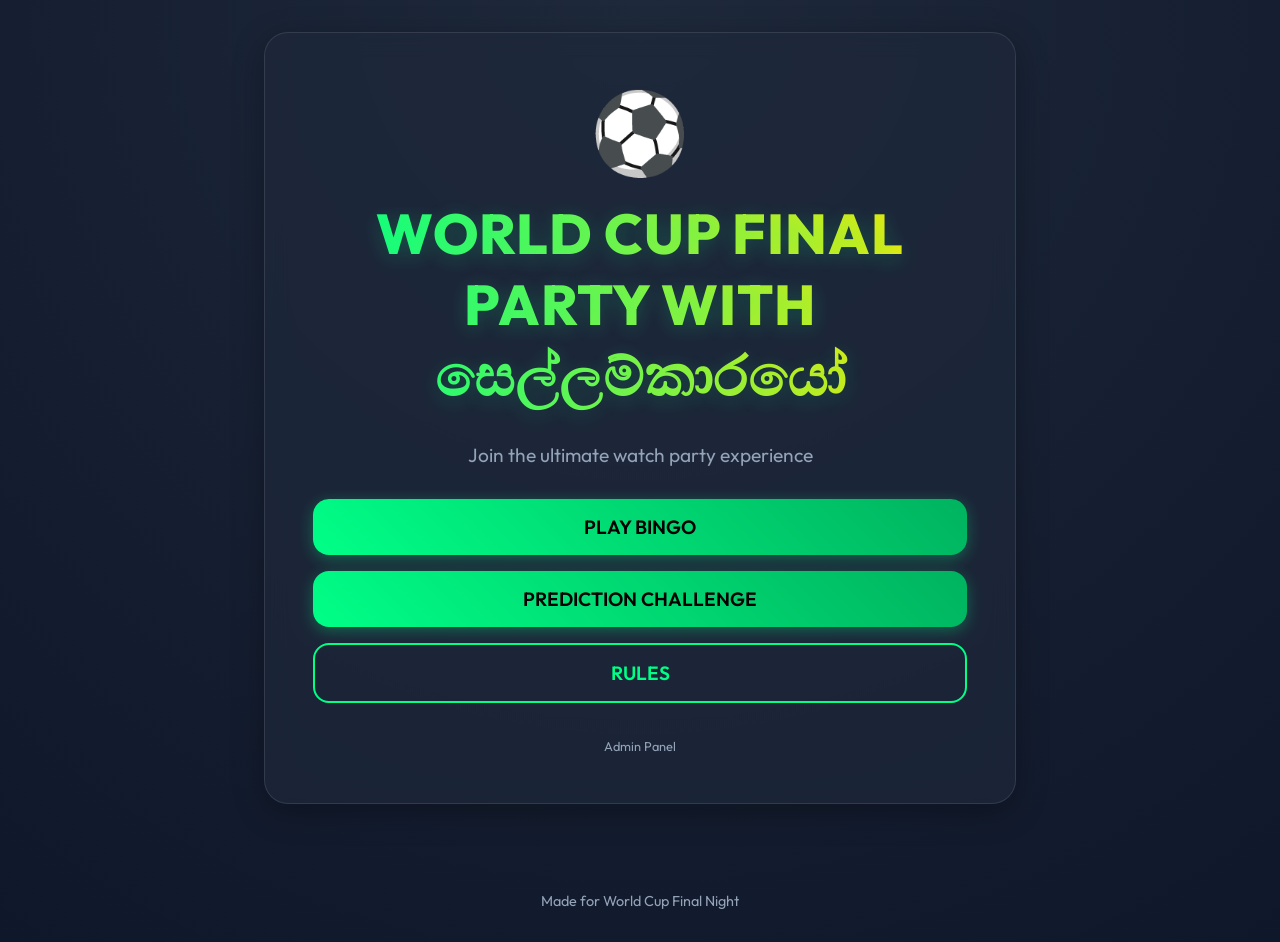
<file: index.html>
<!DOCTYPE html>
<html lang="en">

<head>
    <meta charset="UTF-8">
    <meta name="viewport" content="width=device-width, initial-scale=1.0">
    <title>World Cup Final Party</title>
    <meta name="description" content="Play Football Bingo and make match predictions for the World Cup Final.">
    <link rel="stylesheet" href="css/style.css">
</head>

<body>
    <div class="container">
        <div class="glass-card">
            <div class="hero-icon">⚽</div>
            <h1 class="title">World Cup Final Party with සෙල්ලම්කාරයෝ</h1>
            <p class="subtitle">Join the ultimate watch party experience</p>

            <a href="bingo.html" class="btn btn-primary">Play Bingo</a>
            <a href="predictions.html" class="btn btn-primary">Prediction Challenge</a>
            <a href="rules.html" class="btn btn-secondary">Rules</a>

            <div class="text-center" style="margin-top: 2rem;">
                <a href="admin.html" style="color: var(--text-muted); font-size: 0.8rem; text-decoration: none;">Admin
                    Panel</a>
            </div>
        </div>
    </div>

    <footer>
        <p>Made for World Cup Final Night</p>
    </footer>

    <script src="js/common.js"></script>
</body>

</html>
</file>
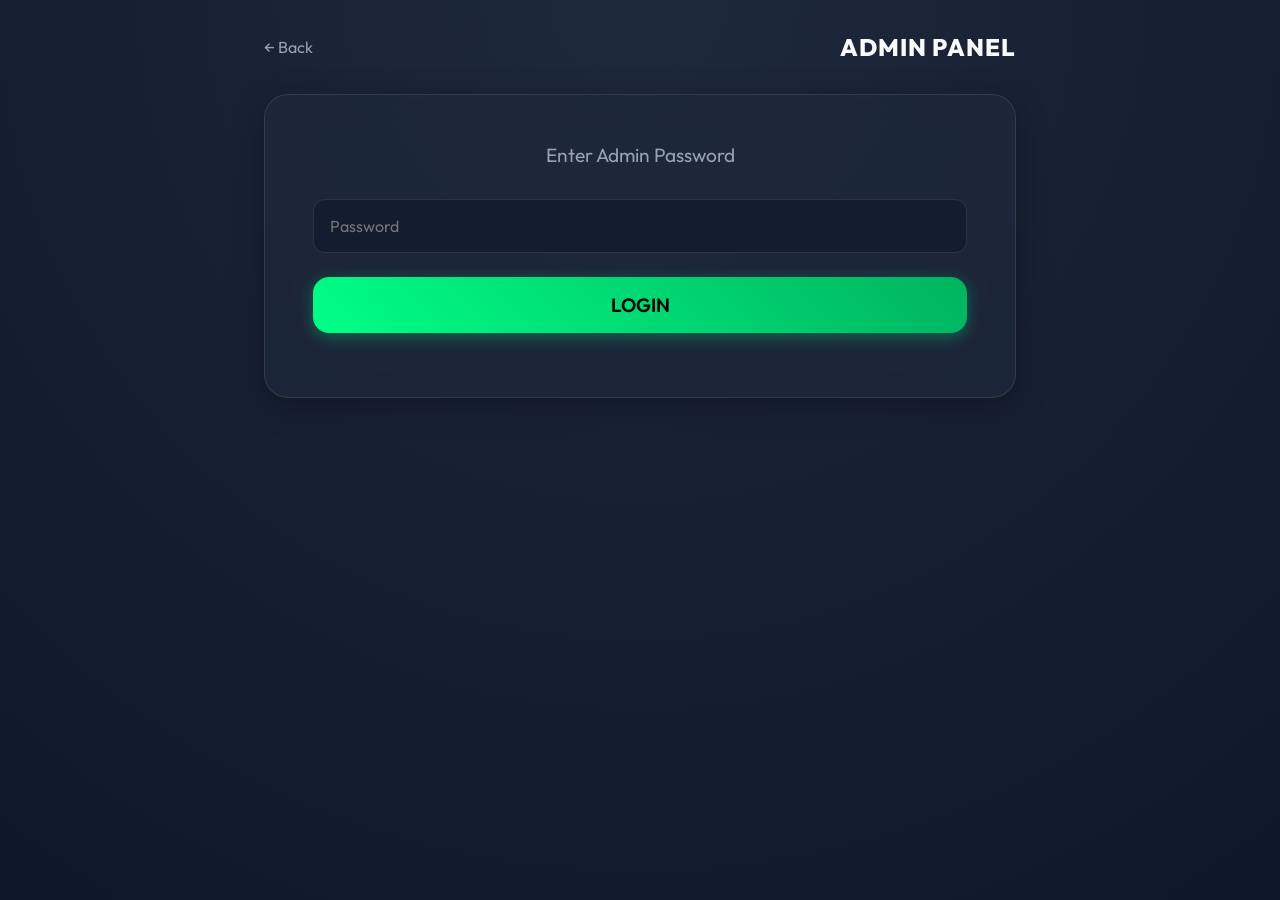
<file: admin.html>
<!DOCTYPE html>
<html lang="en">
<head>
    <meta charset="UTF-8">
    <meta name="viewport" content="width=device-width, initial-scale=1.0">
    <title>Admin - World Cup Final</title>
    <link rel="stylesheet" href="css/style.css">
</head>
<body>
    <div class="container">
        <div class="header">
            <a href="index.html" class="back-btn">← Back</a>
            <h2>Admin Panel</h2>
        </div>

        <div class="glass-card" id="login-section">
            <p class="subtitle">Enter Admin Password</p>
            <div class="form-group">
                <input type="password" id="adminPassword" placeholder="Password">
            </div>
            <button class="btn btn-primary" id="loginBtn">Login</button>
        </div>

        <div class="glass-card hidden" id="admin-section">
            <p class="subtitle">Enter Actual Match Results</p>
            <form id="resultForm">
                <div class="form-group">
                    <label>Winning Team</label>
                    <select id="resWinningTeam" required>
                        <option value="" disabled selected>Select Team...</option>
                        <option value="Argentina">Argentina</option>
                        <option value="Spain">Spain</option>
                        <option value="Draw">Draw</option>
                    </select>
                </div>
                <div class="form-group">
                    <label>Final Score</label>
                    <select id="resFinalScore" required>
                        <option value="" disabled selected>Select Score...</option>
                        <option value="0-0">0-0</option>
                        <option value="1-0">1-0</option>
                        <option value="0-1">0-1</option>
                        <option value="1-1">1-1</option>
                        <option value="2-0">2-0</option>
                        <option value="0-2">0-2</option>
                        <option value="2-1">2-1</option>
                        <option value="1-2">1-2</option>
                        <option value="2-2">2-2</option>
                        <option value="3-0">3-0</option>
                        <option value="0-3">0-3</option>
                        <option value="3-1">3-1</option>
                        <option value="1-3">1-3</option>
                        <option value="3-2">3-2</option>
                        <option value="2-3">2-3</option>
                        <option value="3-3">3-3</option>
                        <option value="4-0">4-0</option>
                        <option value="0-4">0-4</option>
                        <option value="4-1">4-1</option>
                        <option value="1-4">1-4</option>
                        <option value="4-2">4-2</option>
                        <option value="2-4">2-4</option>
                        <option value="4-3">4-3</option>
                        <option value="3-4">3-4</option>
                        <option value="4-4">4-4</option>
                    </select>
                </div>
                <div class="form-group">
                    <label>First Goal Team</label>
                    <select id="resFirstGoalTeam">
                        <option value="">None / No Goal</option>
                        <option value="Argentina">Argentina</option>
                        <option value="Spain">Spain</option>
                    </select>
                </div>
                <div class="form-group">
                    <label>First Goal Scorer</label>
                    <select id="resFirstGoalScorer">
                        <option value="">None / No Goal</option>
                        <optgroup label="Argentina">
                            <option value="Lionel Messi">Lionel Messi</option>
                            <option value="Lautaro Martínez">Lautaro Martínez</option>
                            <option value="Julián Álvarez">Julián Álvarez</option>
                            <option value="Thiago Almada">Thiago Almada</option>
                            <option value="Nicolás González">Nicolás González</option>
                            <option value="Giuliano Simeone">Giuliano Simeone</option>
                            <option value="Nico Paz">Nico Paz</option>
                            <option value="Enzo Fernández">Enzo Fernández</option>
                            <option value="Alexis Mac Allister">Alexis Mac Allister</option>
                            <option value="Rodrigo De Paul">Rodrigo De Paul</option>
                            <option value="Cristian Romero">Cristian Romero</option>
                            <option value="Other Argentina Player">Other Argentina Player</option>
                        </optgroup>
                        <optgroup label="Spain">
                            <option value="Lamine Yamal">Lamine Yamal</option>
                            <option value="Mikel Oyarzabal">Mikel Oyarzabal</option>
                            <option value="Dani Olmo">Dani Olmo</option>
                            <option value="Ferran Torres">Ferran Torres</option>
                            <option value="Nico Williams">Nico Williams</option>
                            <option value="Pedri">Pedri</option>
                            <option value="Fabián Ruiz">Fabián Ruiz</option>
                            <option value="Gavi">Gavi</option>
                            <option value="Rodri">Rodri</option>
                            <option value="Álex Baena">Álex Baena</option>
                            <option value="Martín Zubimendi">Martín Zubimendi</option>
                            <option value="Other Spain Player">Other Spain Player</option>
                        </optgroup>
                    </select>
                </div>

                <div class="form-group">
                    <label>Total Goals</label>
                    <input type="number" id="resTotalGoals">
                </div>
                <div class="form-group">
                    <label>Yellow Cards</label>
                    <input type="number" id="resYellowCards">
                </div>
                <div class="form-group">
                    <label>Red Cards</label>
                    <input type="number" id="resRedCards">
                </div>
                <div class="form-group">
                    <label>Corners</label>
                    <input type="number" id="resCorners">
                </div>
                <div class="form-group">
                    <label>Extra Time</label>
                    <select id="resExtraTime">
                        <option value="No">No</option>
                        <option value="Yes">Yes</option>
                    </select>
                </div>
                <div class="form-group">
                    <label>Penalty Shootout</label>
                    <select id="resPenaltyShootout">
                        <option value="No">No</option>
                        <option value="Yes">Yes</option>
                    </select>
                </div>
                <div class="form-group">
                    <label>Man of the Match</label>
                    <select id="resMotm">
                        <option value="">Select Player...</option>
                        <optgroup label="Argentina">
                            <option value="Lionel Messi">Lionel Messi</option>
                            <option value="Lautaro Martínez">Lautaro Martínez</option>
                            <option value="Julián Álvarez">Julián Álvarez</option>
                            <option value="Thiago Almada">Thiago Almada</option>
                            <option value="Nicolás González">Nicolás González</option>
                            <option value="Giuliano Simeone">Giuliano Simeone</option>
                            <option value="Nico Paz">Nico Paz</option>
                            <option value="Enzo Fernández">Enzo Fernández</option>
                            <option value="Alexis Mac Allister">Alexis Mac Allister</option>
                            <option value="Rodrigo De Paul">Rodrigo De Paul</option>
                            <option value="Cristian Romero">Cristian Romero</option>
                            <option value="Other Argentina Player">Other Argentina Player</option>
                        </optgroup>
                        <optgroup label="Spain">
                            <option value="Lamine Yamal">Lamine Yamal</option>
                            <option value="Mikel Oyarzabal">Mikel Oyarzabal</option>
                            <option value="Dani Olmo">Dani Olmo</option>
                            <option value="Ferran Torres">Ferran Torres</option>
                            <option value="Nico Williams">Nico Williams</option>
                            <option value="Pedri">Pedri</option>
                            <option value="Fabián Ruiz">Fabián Ruiz</option>
                            <option value="Gavi">Gavi</option>
                            <option value="Rodri">Rodri</option>
                            <option value="Álex Baena">Álex Baena</option>
                            <option value="Martín Zubimendi">Martín Zubimendi</option>
                            <option value="Other Spain Player">Other Spain Player</option>
                        </optgroup>
                    </select>
                </div>
                
                <button type="submit" class="btn btn-primary" id="calcBtn">Generate JSON</button>
            </form>
        </div>

        <div class="glass-card hidden" id="json-output-section" style="margin-top: 2rem;">
            <h3 style="color: var(--primary); margin-bottom: 1rem;">Generated JSON</h3>
            <p style="font-size: 0.9em; margin-bottom: 1rem; opacity: 0.8;">Copy the text below and paste it into the <code>actuals.json</code> file in your GitHub repository to update the scores for everyone.</p>
            <textarea id="jsonOutput" readonly style="width: 100%; height: 200px; background: rgba(0,0,0,0.3); color: var(--text); border: 1px solid rgba(255,255,255,0.2); border-radius: 8px; padding: 1rem; font-family: monospace;"></textarea>
            <button class="btn btn-secondary" id="copyBtn" style="margin-top: 1rem;">Copy to Clipboard</button>
        </div>

        <div class="glass-card hidden" id="manage-local-section" style="margin-top: 2rem; border-color: var(--danger);">
            <h3 style="color: var(--danger); margin-bottom: 1rem;">Device Data Management</h3>
            <p style="font-size: 0.9em; margin-bottom: 1rem; opacity: 0.8;">Use this to clear any predictions that were saved locally on this specific device.</p>
            <button class="btn btn-secondary" id="clearPredictionsBtn" style="border-color: var(--danger); color: var(--danger);">Clear Local Predictions</button>
        </div>
    </div>

    <script src="js/common.js"></script>
    <script src="js/admin.js"></script>
</body>
</html>
</file>
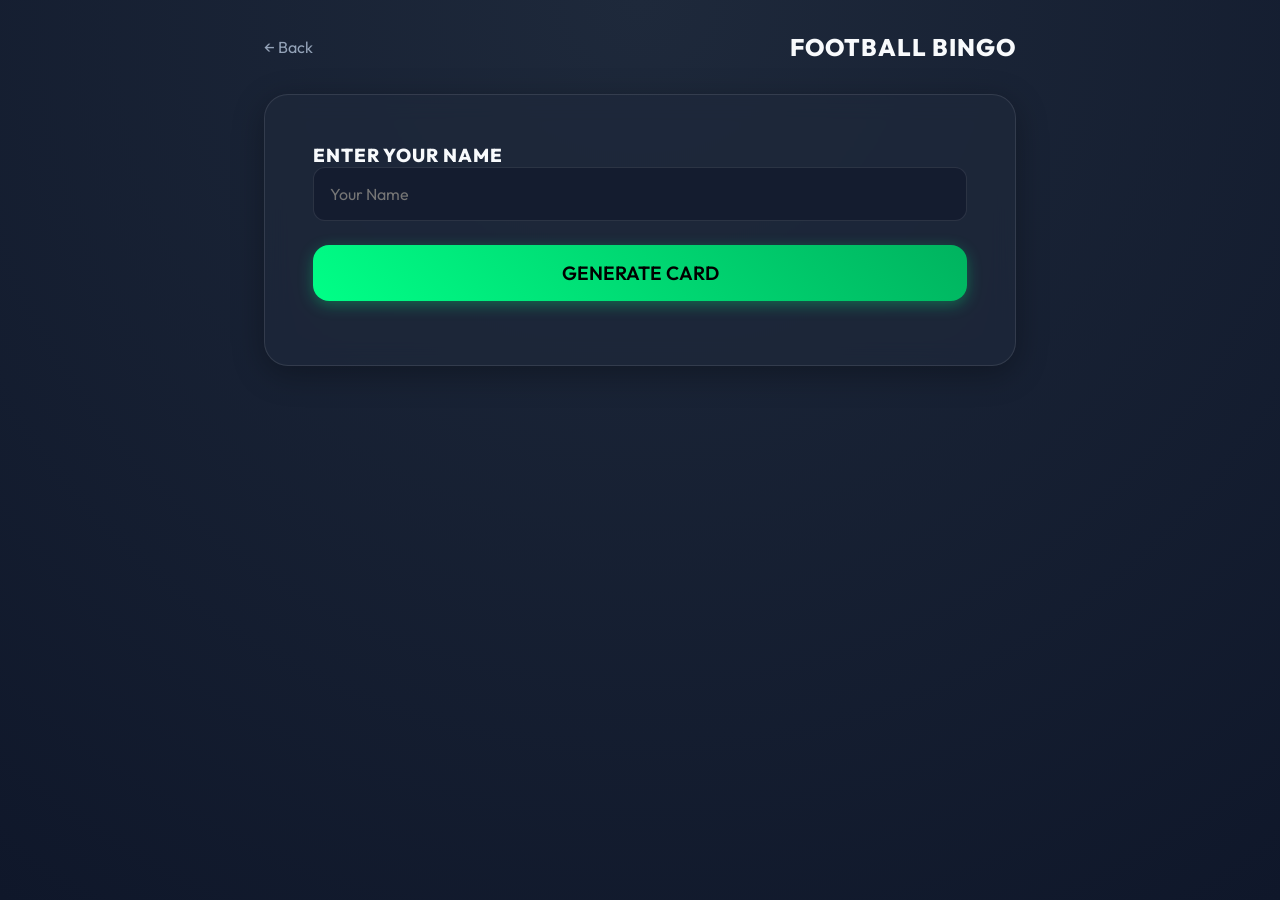
<file: bingo.html>
<!DOCTYPE html>
<html lang="en">
<head>
    <meta charset="UTF-8">
    <meta name="viewport" content="width=device-width, initial-scale=1.0">
    <title>Football Bingo - World Cup Final</title>
    <link rel="stylesheet" href="css/style.css">
    <style>
        .bingo-grid {
            display: grid;
            grid-template-columns: repeat(5, 1fr);
            gap: 5px;
            margin-top: 1rem;
        }
        .bingo-cell {
            background: rgba(255, 255, 255, 0.05);
            border: 1px solid var(--glass-border);
            border-radius: 8px;
            aspect-ratio: 1;
            display: flex;
            align-items: center;
            justify-content: center;
            text-align: center;
            padding: 2px;
            font-size: clamp(0.5rem, 2.5vw, 0.75rem);
            line-height: 1.1;
            cursor: pointer;
            transition: all 0.2s ease;
            user-select: none;
            overflow: hidden;
            word-wrap: break-word;
            word-break: break-word;
            hyphens: auto;
        }
        @media (min-width: 768px) {
            .bingo-cell { font-size: 0.9rem; padding: 5px; gap: 10px; }
            .bingo-grid { gap: 10px; }
        }
        .bingo-cell.active {
            background: var(--primary);
            color: #000;
            font-weight: bold;
            transform: scale(0.95);
        }
        .bingo-cell.free {
            background: var(--secondary);
            color: #000;
            font-weight: bold;
            cursor: default;
        }
        .winner-popup {
            position: fixed;
            top: 50%;
            left: 50%;
            transform: translate(-50%, -50%) scale(0.1);
            background: var(--bg-card);
            border: 2px solid var(--secondary);
            padding: 3rem;
            border-radius: 20px;
            text-align: center;
            z-index: 10000;
            opacity: 0;
            transition: all 0.5s cubic-bezier(0.175, 0.885, 0.32, 1.275);
            backdrop-filter: blur(15px);
            pointer-events: none;
        }
        .winner-popup.show {
            transform: translate(-50%, -50%) scale(1);
            opacity: 1;
            pointer-events: auto;
        }
        .winner-popup h2 {
            font-size: 4rem;
            color: var(--secondary);
            margin-bottom: 1rem;
            text-shadow: 0 0 20px rgba(255, 230, 0, 0.5);
        }
    </style>
</head>
<body>
    <div class="container">
        <div class="header">
            <a href="index.html" class="back-btn">← Back</a>
            <h2>Football Bingo</h2>
        </div>

        <div id="setup-section" class="glass-card hidden">
            <h3>Enter Your Name</h3>
            <div class="form-group">
                <input type="text" id="playerName" placeholder="Your Name" />
            </div>
            <button id="generateBtn" class="btn btn-primary">Generate Card</button>
        </div>

        <div id="game-section" class="glass-card hidden">
            <h3 id="greeting" class="subtitle"></h3>
            <div class="bingo-grid" id="bingoGrid"></div>
            <button id="resetBtn" class="btn btn-secondary" style="margin-top: 2rem;">Delete Card & Start Over</button>
        </div>
    </div>

    <div class="winner-popup" id="winnerPopup">
        <h2>BINGO!!</h2>
        <p style="font-size: 1.5rem; margin-bottom: 2rem;">You Win!</p>
        <button class="btn btn-primary" onclick="document.getElementById('winnerPopup').classList.remove('show')">Close</button>
    </div>

    <script src="js/common.js"></script>
    <script src="js/confetti.js"></script>
    <script src="js/bingo.js"></script>
</body>
</html>
</file>
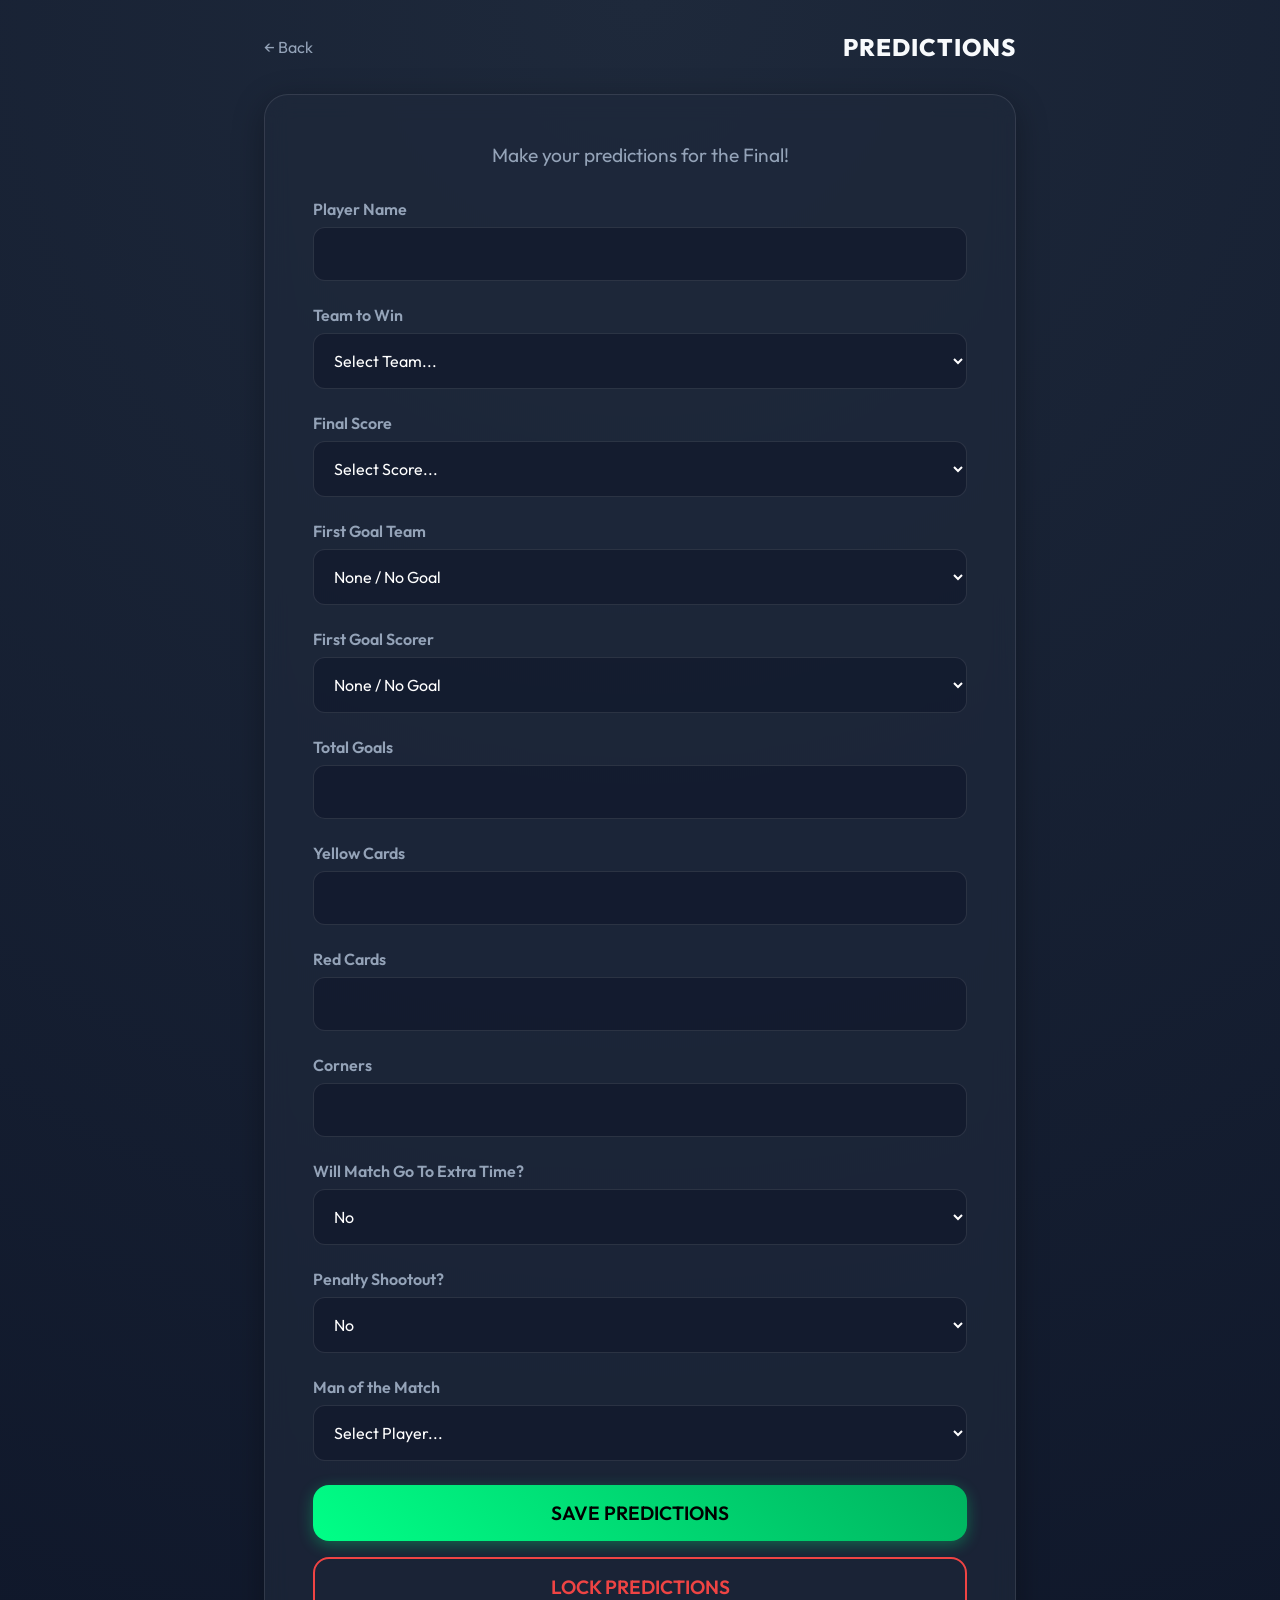
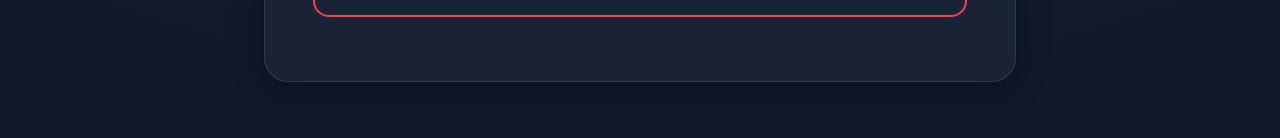
<file: predictions.html>
<!DOCTYPE html>
<html lang="en">
<head>
    <meta charset="UTF-8">
    <meta name="viewport" content="width=device-width, initial-scale=1.0">
    <title>Match Predictions - World Cup Final</title>
    <link rel="stylesheet" href="css/style.css">
</head>
<body>
    <div class="container">
        <div class="header">
            <a href="index.html" class="back-btn">← Back</a>
            <h2>Predictions</h2>
        </div>

        <div class="glass-card" id="prediction-form-card">
            <p class="subtitle">Make your predictions for the Final!</p>
            <form id="predictionForm">
                <div class="form-group">
                    <label>Player Name</label>
                    <input type="text" id="playerName" required>
                </div>
                <div class="form-group">
                    <label>Team to Win</label>
                    <select id="teamToWin" required>
                        <option value="" disabled selected>Select Team...</option>
                        <option value="Argentina">Argentina</option>
                        <option value="Spain">Spain</option>
                        <option value="Draw">Draw</option>
                    </select>
                </div>
                <div class="form-group">
                    <label>Final Score</label>
                    <select id="finalScore" required>
                        <option value="" disabled selected>Select Score...</option>
                        <option value="0-0">0-0</option>
                        <option value="1-0">1-0</option>
                        <option value="0-1">0-1</option>
                        <option value="1-1">1-1</option>
                        <option value="2-0">2-0</option>
                        <option value="0-2">0-2</option>
                        <option value="2-1">2-1</option>
                        <option value="1-2">1-2</option>
                        <option value="2-2">2-2</option>
                        <option value="3-0">3-0</option>
                        <option value="0-3">0-3</option>
                        <option value="3-1">3-1</option>
                        <option value="1-3">1-3</option>
                        <option value="3-2">3-2</option>
                        <option value="2-3">2-3</option>
                        <option value="3-3">3-3</option>
                        <option value="4-0">4-0</option>
                        <option value="0-4">0-4</option>
                        <option value="4-1">4-1</option>
                        <option value="1-4">1-4</option>
                        <option value="4-2">4-2</option>
                        <option value="2-4">2-4</option>
                        <option value="4-3">4-3</option>
                        <option value="3-4">3-4</option>
                        <option value="4-4">4-4</option>
                    </select>
                </div>
                <div class="form-group">
                    <label>First Goal Team</label>
                    <select id="firstGoalTeam">
                        <option value="">None / No Goal</option>
                        <option value="Argentina">Argentina</option>
                        <option value="Spain">Spain</option>
                    </select>
                </div>
                <div class="form-group">
                    <label>First Goal Scorer</label>
                    <select id="firstGoalScorer">
                        <option value="">None / No Goal</option>
                        <optgroup label="Argentina">
                            <option value="Lionel Messi">Lionel Messi</option>
                            <option value="Lautaro Martínez">Lautaro Martínez</option>
                            <option value="Julián Álvarez">Julián Álvarez</option>
                            <option value="Thiago Almada">Thiago Almada</option>
                            <option value="Nicolás González">Nicolás González</option>
                            <option value="Giuliano Simeone">Giuliano Simeone</option>
                            <option value="Nico Paz">Nico Paz</option>
                            <option value="Enzo Fernández">Enzo Fernández</option>
                            <option value="Alexis Mac Allister">Alexis Mac Allister</option>
                            <option value="Rodrigo De Paul">Rodrigo De Paul</option>
                            <option value="Cristian Romero">Cristian Romero</option>
                            <option value="Other Argentina Player">Other Argentina Player</option>
                        </optgroup>
                        <optgroup label="Spain">
                            <option value="Lamine Yamal">Lamine Yamal</option>
                            <option value="Mikel Oyarzabal">Mikel Oyarzabal</option>
                            <option value="Dani Olmo">Dani Olmo</option>
                            <option value="Ferran Torres">Ferran Torres</option>
                            <option value="Nico Williams">Nico Williams</option>
                            <option value="Pedri">Pedri</option>
                            <option value="Fabián Ruiz">Fabián Ruiz</option>
                            <option value="Gavi">Gavi</option>
                            <option value="Rodri">Rodri</option>
                            <option value="Álex Baena">Álex Baena</option>
                            <option value="Martín Zubimendi">Martín Zubimendi</option>
                            <option value="Other Spain Player">Other Spain Player</option>
                        </optgroup>
                    </select>
                </div>

                <div class="form-group">
                    <label>Total Goals</label>
                    <input type="number" id="totalGoals">
                </div>
                <div class="form-group">
                    <label>Yellow Cards</label>
                    <input type="number" id="yellowCards">
                </div>
                <div class="form-group">
                    <label>Red Cards</label>
                    <input type="number" id="redCards">
                </div>
                <div class="form-group">
                    <label>Corners</label>
                    <input type="number" id="corners">
                </div>
                <div class="form-group">
                    <label>Will Match Go To Extra Time?</label>
                    <select id="extraTime">
                        <option value="No">No</option>
                        <option value="Yes">Yes</option>
                    </select>
                </div>
                <div class="form-group">
                    <label>Penalty Shootout?</label>
                    <select id="penaltyShootout">
                        <option value="No">No</option>
                        <option value="Yes">Yes</option>
                    </select>
                </div>
                <div class="form-group">
                    <label>Man of the Match</label>
                    <select id="motm">
                        <option value="">Select Player...</option>
                        <optgroup label="Argentina">
                            <option value="Lionel Messi">Lionel Messi</option>
                            <option value="Lautaro Martínez">Lautaro Martínez</option>
                            <option value="Julián Álvarez">Julián Álvarez</option>
                            <option value="Thiago Almada">Thiago Almada</option>
                            <option value="Nicolás González">Nicolás González</option>
                            <option value="Giuliano Simeone">Giuliano Simeone</option>
                            <option value="Nico Paz">Nico Paz</option>
                            <option value="Enzo Fernández">Enzo Fernández</option>
                            <option value="Alexis Mac Allister">Alexis Mac Allister</option>
                            <option value="Rodrigo De Paul">Rodrigo De Paul</option>
                            <option value="Cristian Romero">Cristian Romero</option>
                            <option value="Other Argentina Player">Other Argentina Player</option>
                        </optgroup>
                        <optgroup label="Spain">
                            <option value="Lamine Yamal">Lamine Yamal</option>
                            <option value="Mikel Oyarzabal">Mikel Oyarzabal</option>
                            <option value="Dani Olmo">Dani Olmo</option>
                            <option value="Ferran Torres">Ferran Torres</option>
                            <option value="Nico Williams">Nico Williams</option>
                            <option value="Pedri">Pedri</option>
                            <option value="Fabián Ruiz">Fabián Ruiz</option>
                            <option value="Gavi">Gavi</option>
                            <option value="Rodri">Rodri</option>
                            <option value="Álex Baena">Álex Baena</option>
                            <option value="Martín Zubimendi">Martín Zubimendi</option>
                            <option value="Other Spain Player">Other Spain Player</option>
                        </optgroup>
                    </select>
                </div>
                
                <button type="submit" class="btn btn-primary" id="saveBtn">Save Predictions</button>
            </form>
            <button class="btn btn-secondary" id="lockBtn" style="margin-top: 1rem; border-color: var(--danger); color: var(--danger);">Lock Predictions</button>
        </div>
        
        <div class="glass-card hidden" id="locked-message">
            <h3 class="text-center" style="color: var(--primary);">Predictions Locked!</h3>
            <p class="text-center" style="margin-top:1rem;">Your predictions are saved. Enjoy the game!</p>
            <div style="display: flex; justify-content: center; margin-top: 1rem;">
                <button class="btn btn-primary" id="refreshScoreBtn">Check My Score</button>
            </div>
            <div id="score-display" class="hidden text-center" style="margin-top:1.5rem; font-size: 1.5rem; font-weight: bold; color: var(--primary); background: rgba(255,255,255,0.05); padding: 1rem; border-radius: 8px;">
                Your Score: <span id="user-score">0</span>
            </div>
        </div>
    </div>

    <script src="js/common.js"></script>
    <script src="js/predictions.js"></script>
</body>
</html>
</file>
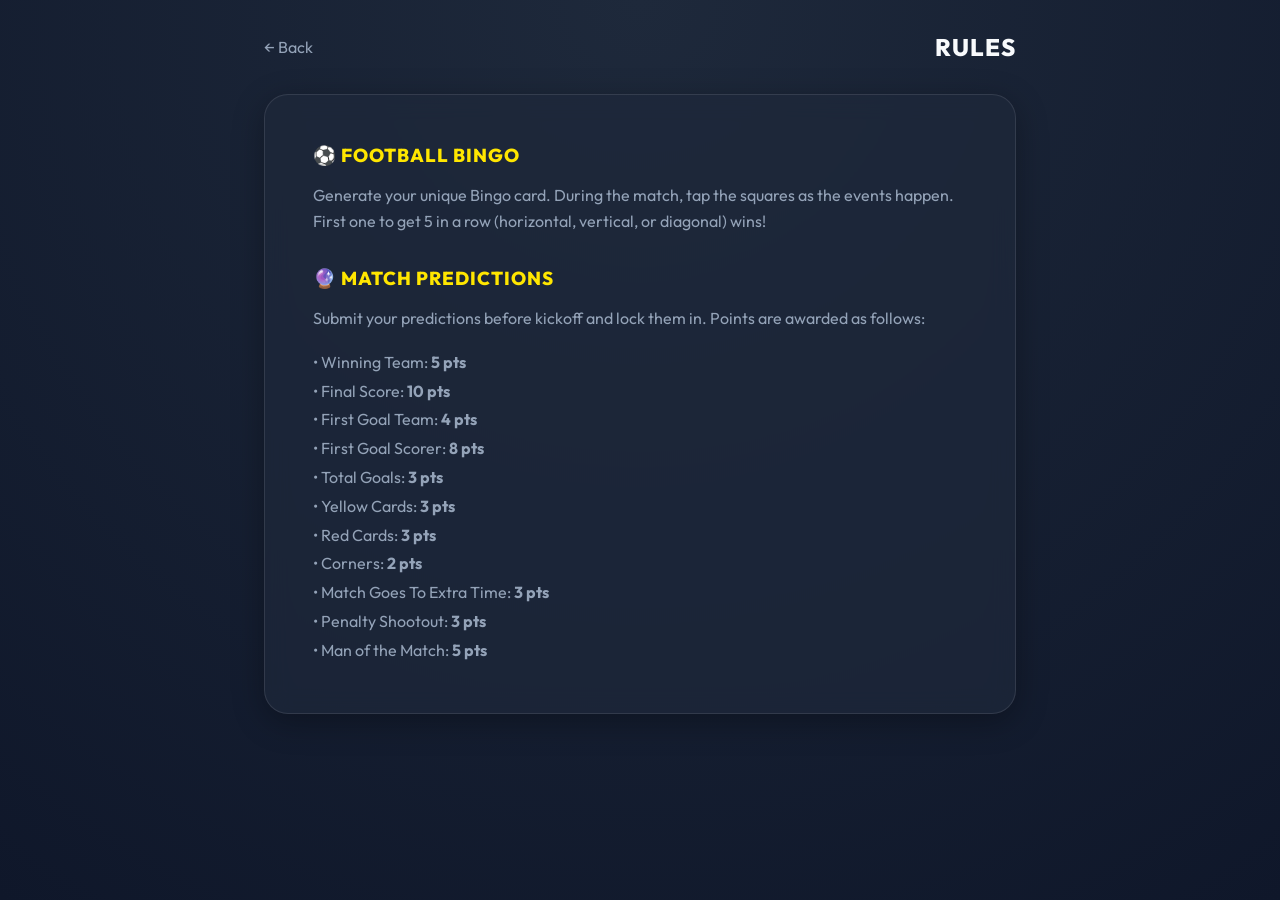
<file: rules.html>
<!DOCTYPE html>
<html lang="en">

<head>
    <meta charset="UTF-8">
    <meta name="viewport" content="width=device-width, initial-scale=1.0">
    <title>Rules - World Cup Final</title>
    <link rel="stylesheet" href="css/style.css">
</head>

<body>
    <div class="container">
        <div class="header">
            <a href="index.html" class="back-btn">← Back</a>
            <h2>Rules</h2>
        </div>

        <div class="glass-card">
            <h3 style="color: var(--secondary); margin-bottom: 1rem;">⚽ Football Bingo</h3>
            <p style="margin-bottom: 1rem; line-height: 1.6; color: var(--text-muted);">
                Generate your unique Bingo card. During the match, tap the squares as the events happen. First one to
                get 5 in a row (horizontal, vertical, or diagonal) wins!
            </p>

            <h3 style="color: var(--secondary); margin-bottom: 1rem; margin-top: 2rem;">🔮 Match Predictions</h3>
            <p style="margin-bottom: 1rem; line-height: 1.6; color: var(--text-muted);">
                Submit your predictions before kickoff and lock them in. Points are awarded as follows:
            </p>
            <ul style="list-style: none; color: var(--text-muted); line-height: 1.8;">
                <li>• Winning Team: <strong>5 pts</strong></li>
                <li>• Final Score: <strong>10 pts</strong></li>
                <li>• First Goal Team: <strong>4 pts</strong></li>
                <li>• First Goal Scorer: <strong>8 pts</strong></li>
                <li>• Total Goals: <strong>3 pts</strong></li>
                <li>• Yellow Cards: <strong>3 pts</strong></li>
                <li>• Red Cards: <strong>3 pts</strong></li>
                <li>• Corners: <strong>2 pts</strong></li>
                <li>• Match Goes To Extra Time: <strong>3 pts</strong></li>
                <li>• Penalty Shootout: <strong>3 pts</strong></li>
                <li>• Man of the Match: <strong>5 pts</strong></li>
            </ul>
        </div>
    </div>
</body>

</html>
</file>
<file: css/style.css>
@import url('https://fonts.googleapis.com/css2?family=Outfit:wght@300;400;600;800&display=swap');

:root {
    --primary: #00FF87; /* Football green */
    --secondary: #FFE600; /* Gold/yellow */
    --bg-dark: #0f172a;
    --bg-card: rgba(30, 41, 59, 0.7);
    --text-main: #f8fafc;
    --text-muted: #94a3b8;
    --danger: #ef4444;
    --glass-border: rgba(255, 255, 255, 0.1);
}

* {
    margin: 0;
    padding: 0;
    box-sizing: border-box;
    font-family: 'Outfit', sans-serif;
}

body {
    background: radial-gradient(circle at top, #1e293b, var(--bg-dark));
    color: var(--text-main);
    min-height: 100vh;
    display: flex;
    flex-direction: column;
    overflow-x: hidden;
}

.container {
    max-width: 800px;
    margin: 0 auto;
    padding: 2rem 1.5rem;
    width: 100%;
    flex: 1;
}

/* Glassmorphism Cards */
.glass-card {
    background: var(--bg-card);
    backdrop-filter: blur(12px);
    -webkit-backdrop-filter: blur(12px);
    border: 1px solid var(--glass-border);
    border-radius: 24px;
    padding: 2rem;
    box-shadow: 0 8px 32px 0 rgba(0, 0, 0, 0.3);
    margin-bottom: 1.5rem;
    transition: transform 0.3s ease;
}

/* Typography */
h1, h2, h3 {
    font-weight: 800;
    text-transform: uppercase;
    letter-spacing: 1px;
}

.title {
    font-size: 2.5rem;
    text-align: center;
    background: linear-gradient(to right, var(--primary), var(--secondary));
    -webkit-background-clip: text;
    -webkit-text-fill-color: transparent;
    margin-bottom: 2rem;
    text-shadow: 0 4px 20px rgba(0, 255, 135, 0.2);
}

.subtitle {
    font-size: 1.2rem;
    text-align: center;
    color: var(--text-muted);
    margin-bottom: 2rem;
}

/* Buttons */
.btn {
    display: block;
    width: 100%;
    padding: 1rem;
    margin-bottom: 1rem;
    border: none;
    border-radius: 16px;
    font-size: 1.2rem;
    font-weight: 600;
    text-align: center;
    text-decoration: none;
    cursor: pointer;
    transition: all 0.3s ease;
    text-transform: uppercase;
}

.btn-primary {
    background: linear-gradient(45deg, var(--primary), #00b35f);
    color: #000;
    box-shadow: 0 4px 15px rgba(0, 255, 135, 0.3);
}

.btn-primary:hover {
    transform: translateY(-2px);
    box-shadow: 0 6px 20px rgba(0, 255, 135, 0.5);
}

.btn-secondary {
    background: transparent;
    border: 2px solid var(--primary);
    color: var(--primary);
}

.btn-secondary:hover {
    background: rgba(0, 255, 135, 0.1);
}

/* Forms */
.form-group {
    margin-bottom: 1.5rem;
}

label {
    display: block;
    margin-bottom: 0.5rem;
    font-weight: 600;
    color: var(--text-muted);
}

input, select {
    width: 100%;
    padding: 1rem;
    border-radius: 12px;
    border: 1px solid var(--glass-border);
    background: rgba(15, 23, 42, 0.6);
    color: white;
    font-size: 1rem;
    outline: none;
    transition: border-color 0.3s ease;
}

input:focus, select:focus {
    border-color: var(--primary);
}

/* Header / Nav */
.header {
    display: flex;
    justify-content: space-between;
    align-items: center;
    margin-bottom: 2rem;
}

.back-btn {
    color: var(--text-muted);
    text-decoration: none;
    font-size: 1rem;
    display: flex;
    align-items: center;
    gap: 0.5rem;
    transition: color 0.3s ease;
}

.back-btn:hover {
    color: white;
}

/* Footer */
footer {
    text-align: center;
    padding: 2rem;
    color: var(--text-muted);
    font-size: 0.9rem;
}

/* Utility */
.text-center { text-align: center; }
.hidden { display: none !important; }

/* Football illustration home */
.hero-icon {
    font-size: 5rem;
    text-align: center;
    margin-bottom: 1rem;
    animation: bounce 2s infinite ease-in-out;
}

@keyframes bounce {
    0%, 100% { transform: translateY(0); }
    50% { transform: translateY(-15px); }
}

/* Responsive */
@media (min-width: 768px) {
    .title { font-size: 3.5rem; }
    .glass-card { padding: 3rem; }
}
</file>
